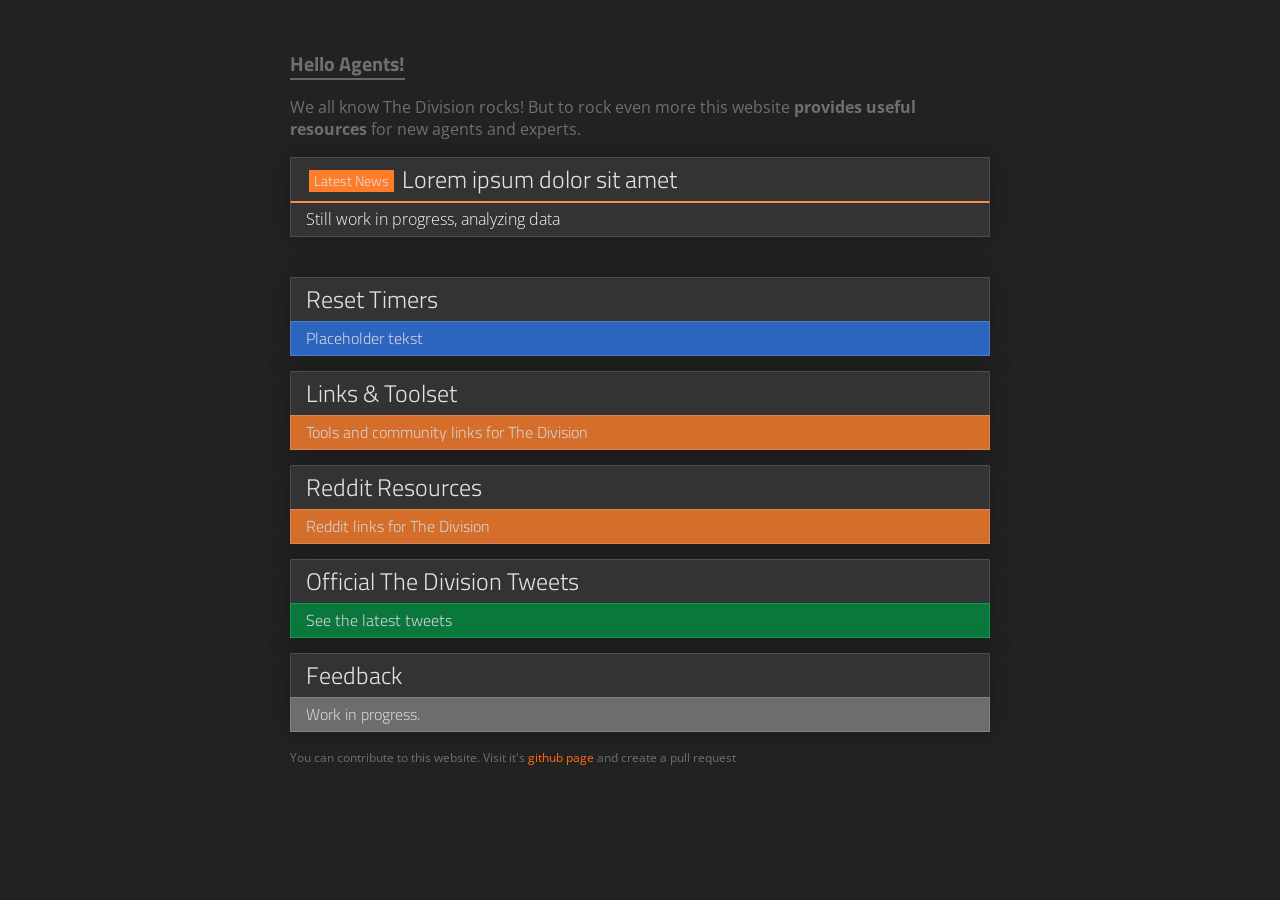
<file: index.html>
<!doctype html>
<html class="no-js" lang="">
<head>
    <meta charset="utf-8">
    <meta name="description" content="Collection of resources for new agents and experts.">
    <meta name="author" content="nevotheless">
    <meta name="keywords" content="thedivision, division, collection, informations, links, resources, newcomers, experts, veterans">
    <meta name="viewport" content="width=device-width,initial-scale=1">
    <title>The Division rocks! Collection of resources for new agents and experts.</title>
    <link href="http://static9.cdn.ubi.com/resource/en-US/game/tomclancy-thedivision/game/TheDivision_FavIcon_101572.png" rel="icon" type="image/ico">
    <link href="https://fonts.googleapis.com/css?family=Titillium+Web:400,300,200,600|Oswald:400,300|Open+Sans+Condensed:300,700|Open+Sans:400,300,600,300italic,400italic" rel="stylesheet" type="text/css">
    <!-- Place favicon.ico in the root directory -->
    <link rel="stylesheet" href="styles/main.css">
    <script src="scripts/vendor/modernizr.js"></script>
</head>

<body>
    <!--[if lt IE 10]>
      <p class="browserupgrade">You are using an <strong>outdated</strong> browser. Please <a href="http://browsehappy.com/">upgrade your browser</a> to improve your experience.</p>
    <![endif]-->
    <main>
        <div>
<h1>Hello Agents!</h1>
            <p>We all know The Division rocks! But to rock even more this website <b>provides useful resources</b> for new agents and experts.</p>
        </div>
            <section class="f">
                <h2><span class="badge badge-featured">Latest News</span> Lorem ipsum dolor sit amet</h2>
                <ul>
                    <li class="description">Still work in progress, analyzing data</li>
                </ul>
            </section>         
            
        <section class="unified officalBox toggleButton">
            <h2>Reset Timers</h2>
            <ul>
                <li class="description"><span>Placeholder tekst</span></li>
                <div id="extendOffical" class="toggleBox">
                    <li><span class="link-name">Daily Missions</span><span id="daily-1"></span></li>
                    <li><span class="link-name">Weekly Assignments</span><span class="link-url">Lorem</a></span></li>
                    <li><span class="link-name">Monthly Pass Holder Drop</span><span class="link-url">Lorem</a></span></li>                   
                    <li><span class="link-name">High Value Targets</span><span class="link-url">Lorem</a></span></li>
                    <li><span class="link-name">Vendors</span><span class="link-url">Lorem</a></span></li>    
                    <li><span class="link-name">Incursions</span><span class="link-url">Lorem</a></span></li> 
                    <li><span class="link-name">Premium Vendor</span><span class="link-url">Lorem</a></span></li>    
                    <li><span class="link-name">Dark Zone Weeklies</span><span class="link-url">Lorem</a></span></li> 
                    <li><span class="link-name">Dark Zone Monthlies</span><span class="link-url">Lorem</a></span></li>    
                    <li><span class="link-name">Global Events</span><span class="link-url">Early December</a></span></li>                                                                                                                      
                </div>
            </ul>
        </section>
       
        <section class="unified generalBox toggleButton">
            <h2>Links & Toolset</h2>
            <ul>
                <li class="description"><span>Tools and community links for The Division</span></li>
                <div id="extendGeneral" class="toggleBox">
                    <li><span class="link-name">Division Builds</span><span class="link-url"><a target="_blank" href="https://divisionbuilds.github.io/">Link</a></span></li>

                </div>
            </ul>
        </section>
        <section class="unified generalBox toggleButton">
            <h2>Reddit Resources</h2>
            <ul>
                <li class="description"><span>Reddit links for The Division</span></li>
                <div id="extendGeneral" class="toggleBox">
                    <li><span class="link-name">Division Builds</span><span class="link-url"><a target="_blank" href="https://divisionbuilds.github.io/">Link</a></span></li>

                </div>
            </ul>
        </section>        
		<!-- Twitter embedded -->
          <section class="unified sheetsBox toggleButton">
            <h2>Official The Division Tweets</h2>
            <ul>
                <li class="description"><span>See the latest tweets</span></li>
                <div id="extendSheets" class="toggleBox">
              <a class="twitter-timeline" data-lang="en" data-dnt="true" data-theme="transparant" data-link-color="#E95F28" href="https://twitter.com/TheDivisionGame?ref_src=twsrc%5Etfw"></a> <script async src="https://platform.twitter.com/widgets.js" charset="utf-8"></script>               </div>
            </ul>
        </section>        
       
        <section class="unified redditBox toggleButton">
            <h2>Feedback</h2>
            <ul>
                <li class="description"><span>Work in progress.</span></li>
                <div id="extendReddit" class="toggleBox">
                   <div id="disqus_thread"></div>
<script>

/**
*  RECOMMENDED CONFIGURATION VARIABLES: EDIT AND UNCOMMENT THE SECTION BELOW TO INSERT DYNAMIC VALUES FROM YOUR PLATFORM OR CMS.
*  LEARN WHY DEFINING THESE VARIABLES IS IMPORTANT: https://disqus.com/admin/universalcode/#configuration-variables*/
/*
var disqus_config = function () {
this.page.url = PAGE_URL;  // Replace PAGE_URL with your page's canonical URL variable
this.page.identifier = PAGE_IDENTIFIER; // Replace PAGE_IDENTIFIER with your page's unique identifier variable
};
*/
(function() { // DON'T EDIT BELOW THIS LINE
var d = document, s = d.createElement('script');
s.src = 'https://thedivision-thafridge-nl.disqus.com/embed.js';
s.setAttribute('data-timestamp', +new Date());
(d.head || d.body).appendChild(s);
})();
</script>
<noscript>Please enable JavaScript to view the <a href="https://disqus.com/?ref_noscript">comments powered by Disqus.</a></noscript>
                            
                </div>
            </ul>
        </section>
<!--
        <section class="unified toolsBox toggleButton">
            <h2>Tools!</h2>
            <ul>
                <li class="description"><span>Useful tools built by the community. Click to show them.</span></li>
                <div id="extendTools" class="toggleBox">
                    <li><span class="link-name">Miodec's Skill Calculator</span><span class="link-url"><a target="_blank" href="http://miodec.com/division/">miodec.com/division</a></span></li>
                    <li><span class="link-name">Dev Tracker</span><span class="link-url"><a target="_blank" href="https://division.zone/devtracker/">division.zone/devtracker</a></span></li>
                </div>
            </ul>
        </section>
        <section class="unified lfgBox toggleButton">
            <h2>Devtracker</h2>
            <ul>
                <li class="description"><span>Don't want to go Rogue alone? Click to show some Sites which could help you to find players.</span></li>
                <div id="extendLFG" class="toggleBox">
                    <li><span class="link-name">Division Clans</span><span class="link-url"><a target="_blank" href="http://divisionclans.com/">divisionclans.com</a></span></li>
                    <li><span class="link-name">the100.io PS4 Group</span><span class="link-url"><a target="_blank" href="https://www.the100.io/g/2420">join the ps4 group</a></span></li>
                    <li><span class="link-name">the100.io XB1 Group</span><span class="link-url"><a target="_blank" href="https://www.the100.io/g/2425">join the xb1 group</a></span></li>
                    <li><span class="link-name">the100.io PC Group</span><span class="link-url"><a target="_blank" href="https://www.the100.io/g/2426">join the pc group</a></span></li>
                </div>
            </ul>
        </section>
        <section class="unified betaBox toggleButton">
            <h2>The Division Patch notes</h2>
            <ul>
                <li class="description"><span>Placeholder tekst</span></li>
                <div id="extendBeta" class="toggleBox">
                    <li><span class="link-name">UPDATE 1.7.1 - PATCH NOTES</span><span class="link-url"><a target="_blank" href="https://tomclancy-thedivision.ubisoft.com/game/en-us/news/152-300713-16/update-171-patch-notes">Source Ubisoft The Division Site</a></span></li>
                     <li><span class="link-name">UPDATE 1.7.0 - PATCH NOTES</span><span class="link-url"><a target="_blank" href="https://tomclancy-thedivision.ubisoft.com/game/en-us/news/152-298795/update-17-patch-notes">Source Ubisoft The Division Site</a></span></li>                                      
                </div>
            </ul>
        </section>
        <section class="unified siteBox toggleButton">
            <h2>Site updates!</h2>
            <ul>
                <li class="description"><span>Placeholder tekst</span></li>
                <div id="extendTools" class="toggleBox">
                    <li><span class="link-name">Miodec's Skill Calculator</span><span class="link-url"><a target="_blank" href="http://miodec.com/division/">miodec.com/division</a></span></li>
                    <li><span class="link-name">Dev Tracker</span><span class="link-url"><a target="_blank" href="https://division.zone/devtracker/">division.zone/devtracker</a></span></li>
                </div>
            </ul>
        </section>  -->      
        <footer><small><p>You can contribute to this website. Visit it's <a target="_blank" href="https://github.com/thafridge/thedivision">github page</a> and create a pull request</small></footer>
    </main>
    <script src="scripts/vendor.js"></script>
    <script src="scripts/main.js"></script>
<script id="dsq-count-scr" src="//thedivision-thafridge-nl.disqus.com/count.js" async></script>
</body>

</html>
</file>
<file: styles/main.css>
@charset "UTF-8";

/*!-----------------------------------------------------------------------------
   Master Stylesheet.

   Project:       thedivision.rocks
   Version:       0.1.0
   Contributors:  Tim Kopplow <tim@mitium.net>
   URL:           https://twitter.com/timkopplow
   -------------------------------------------------------------------------- */
/*!-----------------------------------------------------------------------------
   Updated Stylesheet.

   Project:       thedivision.rocks
   Version:       0.2.1
   Contributors:  Weborigin <info@weborigin.nl>
   URL:           https://www.weborigin.nl
   -------------------------------------------------------------------------- */

/*! normalize.scss v0.1.0 | MIT License | based on git.io/normalize */

html {
    font-family: sans-serif;
    -ms-text-size-adjust: 100%;
    -webkit-text-size-adjust: 100%
}

body {
    margin: 0
}

article,
aside,
details,
figcaption,
figure,
footer,
header,
hgroup,
main,
menu,
nav,
section,
summary {
    display: block
}

audio,
canvas,
progress,
video {
    display: inline-block;
    vertical-align: baseline
}

audio:not([controls]) {
    display: none;
    height: 0
}

[hidden],
template {
    display: none
}

a {
    background-color: transparent
}

a:active,
a:hover {
    outline: 0
}

abbr[title] {
    border-bottom: 1px dotted
}

b,
strong {
    font-weight: 700
}

dfn {
    font-style: italic
}

h1 {
    font-size: 2em;
    margin: .67em 0
}

mark {
    background: #ff0;
    color: #000
}

small {
    font-size: 80%
}

sub,
sup {
    font-size: 75%;
    line-height: 0;
    position: relative;
    vertical-align: baseline
}

sup {
    top: -.5em
}

sub {
    bottom: -.25em
}

img {
    border: 0
}

svg:not(:root) {
    overflow: hidden
}

figure {
    margin: 1em 40px
}

hr {
    box-sizing: content-box;
    height: 0
}

pre {
    overflow: auto
}

code,
kbd,
pre,
samp {
    font-family: monospace;
    font-size: 1em
}

button,
input,
optgroup,
select,
textarea {
    color: inherit;
    font: inherit;
    margin: 0
}

button {
    overflow: visible
}

button,
select {
    text-transform: none
}

button,
html input[type=button],
input[type=reset],
input[type=submit] {
    -webkit-appearance: button;
    cursor: pointer
}

button[disabled],
html input[disabled] {
    cursor: default
}

button::-moz-focus-inner,
input::-moz-focus-inner {
    border: 0;
    padding: 0
}

input {
    line-height: normal
}

input[type=checkbox],
input[type=radio] {
    box-sizing: border-box;
    padding: 0
}

input[type=number]::-webkit-inner-spin-button,
input[type=number]::-webkit-outer-spin-button {
    height: auto
}

input[type=search] {
    -webkit-appearance: textfield;
    box-sizing: content-box
}

input[type=search]::-webkit-search-cancel-button,
input[type=search]::-webkit-search-decoration {
    -webkit-appearance: none
}

fieldset {
    border: 1px solid silver;
    margin: 0 2px;
    padding: .35em .625em .75em
}

legend {
    border: 0;
    padding: 0
}

textarea {
    overflow: auto
}

optgroup {
    font-weight: 700
}

table {
    border-collapse: collapse;
    border-spacing: 0
}

td,
th {
    padding: 0
}

.debug:before {
    background: #fafaaa;
    color: #333;
    content: "";
    left: 0;
    padding: .5rem .75rem;
    position: fixed;
    top: 0;
    z-index: 1
}

@media (max-width:39.9375rem) {
    .debug:before {
        content: "small (≤ 40rem)"
    }
}

@media (min-width:40rem) and (max-width:59.9375rem) {
    .debug:before {
        content: "medium (> 40rem and ≤ 60rem)"
    }
}

@media (min-width:60rem) and (max-width:79.9375rem) {
    .debug:before {
        content: "large (> 60rem and ≤ 80rem)"
    }
}

@media (min-width:80rem) and (max-width:119.9375rem) {
    .debug:before {
        content: "exra large (> 80rem and ≤ 120rem)"
    }
}

@media (min-width:120rem) {
    .debug:before {
        content: "above extra large (> 120rem)"
    }
}

:root {
    box-sizing: border-box
}

*,
:after,
:before {
    background-color: inherit;
    border-color: inherit;
    box-sizing: inherit
}

@media (max-width:39.9375rem) {
    .hidden-sm {
        display: none
    }
}

@media (min-width:40rem) and (max-width:59.9375rem) {
    .hidden-md {
        display: none
    }
}

@media (min-width:60rem) and (max-width:79.9375rem) {
    .hidden-lg {
        display: none
    }
}

@media (min-width:80rem) and (max-width:119.9375rem) {
    .hidden-xlg {
        display: none
    }
}

@media (min-width:120rem) {
    .hidden-xxlg {
        display: none
    }
}

:root {
    color: #333;
    font-family: Open Sans, sans-serif;
    font-size: 16px;
    line-height: 1.4;
    text-rendering: optimizeLegibility
}

.h1,
.h2,
.h3,
.h4,
.h5,
.h6,
h1,
h2,
h3,
h4,
h5,
h6 {
    color: #3c3c3b;
    font-family: Titillium Web, sans-serif;
    margin-top: 0
}

.h1,
h1 {
    font-size: 1.25rem;
    margin-bottom: 1.25rem
}

.h2,
h2 {
    font-size: 1.125rem;
    margin-bottom: 1.125rem
}

.h3,
h3 {
    font-size: 1.0625rem;
    margin-bottom: 1.0625rem
}

@media print {
    *,
    :after,
    :before,
    :first-letter,
    :first-line {
        background: transparent!important;
        color: #000!important;
        box-shadow: none!important;
        text-shadow: none!important
    }
    a,
    a:visited {
        text-decoration: underline
    }
    a[href]:after {
        content: " (" attr(href) ")"
    }
    abbr[title]:after {
        content: " (" attr(title) ")"
    }
    a[href^="#"]:after,
    a[href^="javascript:"]:after {
        content: ""
    }
    blockquote,
    pre {
        border: 1px solid #999;
        page-break-inside: avoid
    }
    thead {
        display: table-header-group
    }
    img,
    tr {
        page-break-inside: avoid
    }
    img {
        max-width: 100%!important
    }
    h2,
    h3,
    p {
        orphans: 3;
        widows: 3
    }
    h2,
    h3 {
        page-break-after: avoid
    }
}

.btn {
    background-color: #c8c8c8;
    border-radius: .125rem;
    border: 0;
    box-shadow: 0 .125rem .0625rem #9c9c9c;
    color: #333;
    display: block;
    line-height: inherit;
    outline: 0;
    padding: .875rem 1.125rem;
    text-align: center;
    text-decoration: none;
    width: 100%;
    word-wrap: break-word
}

.btn:not(:last-child) {
    margin-bottom: .75rem
}

.btn.-primary {
    background-color: #3c3c3b;
    color: #fbfbfb
}

body,
html {
    background: #222;
    -webkit-font-smoothing: antialiased
}

a,
a:link,
a:visited {
    color: #ff6d10;
    text-decoration: none!important
}

a:hover {
    color: #ff9c5d
}

.resetPerspective {
    -webkit-transform: perspective(700px) rotateY(5deg);
    transform: perspective(700px) rotateY(5deg)
}

.toggleButtonInline {
    padding: 5px 15px!important
}

.toggleButtonStandalone {
    text-align: center
}

.toggleButton {
    color: #fbfbfb;
    font-family: Open Sans, sans-serif;
    font-size: inherit;
    font-weight: 300;
    cursor: pointer
}

.toggleBox {
    display: none
}

.badge {
    background: #9c9c9c;
    padding: 0 5px;
    margin: 0 3px;
    font-size: .9rem;
    bottom: 1px;
    position: relative
}

.f {
    margin-bottom: 40px
}

.badge-featured {
    position: relative;
    bottom: 2px;
    background: #ff7d2a
}

.badge-offical {
    background: #6172b5!important
}

.badge-tools {
    background: #dd9f05!important
}

.badge-sheets {
    background: #673ab7!important
}

.badge-findplayers {
    background: #1c65d9!important
}

.badge-beta {
    background: #f33!important
}

.badge-site {
    background: #efff34!important
}

.agent-select {
    margin-bottom: 30px
}

.catTitle {
    display: inline-block
}

main {
    max-width: 43.75rem;
    margin: 50px auto;
    -webkit-transform: none;
    transform: none
}

main footer {
    font-size: .9rem
}

main div,
main footer {
    color: #6f6f6e
}

main div h1,
main footer h1 {
    display: -webkit-inline-box;
    display: -webkit-inline-flex;
    display: -ms-inline-flexbox;
    display: inline-flex;
    border-bottom: 2px solid #666;
    color: inherit;
    margin-bottom: 0
}

main div .togglePerspective,
main footer .togglePerspective {
    font-size: .8em;
    text-decoration: underline;
    cursor: pointer
}

main .vet h2 {
    border-bottom: 2px solid #f66!important
}

main section {
    -webkit-transition: ease-in .1s all;
    transition: ease-in .1s all;
    background: #333;
    border-radius: 2px;
    margin-bottom: 15px;
    box-shadow: 0 0 20px #1a1a1a
}

/*main section:hover {
    -webkit-transform: scale(1.1);
    transform: scale(1.1)
}*/

main section h2 {
    border-top: 1px solid #4d4d4d;
    border-left: 1px solid #4d4d4d;
    border-right: 1px solid #4d4d4d;
    border-top-left-radius: 2px;
    border-top-right-radius: 2px;
    margin-bottom: 0;
    font-family: Titillium Web, sans-serif;
    color: #e2e2e2;
    padding: 5px 15px;
    font-weight: 300;
    font-size: 1.5rem;
    border-bottom: 2px solid #ff8c43
}

main section ul {
    margin: 0;
    padding: 0;
    list-style: none
}

main section ul .featured {
    background: #ff8c43!important;
    color: #fbfbfb
}

main section ul .featured a {
    color: #fbfbfb;
    font-weight: 600
}

main section ul li {
    border-left: 1px solid #4d4d4d;
    border-right: 1px solid #4d4d4d;
    padding: 5px 15px;
    font-weight: 300;
    color: #fbfbfb;
    background: #3b3b3b
}

main section ul li span:first-child {
    margin-left: 0
}

main section ul li .link-name,
main section ul li .link-url {
    min-width: 300px;
    display: inline-block
}

main section ul li span {
    font-family: Titillium Web, sans-serif;
    color: #fbfbfb;
    margin: 0 10px
}

main section ul li:nth-child(odd) {
    background: #333
}

main section ul li:last-child {
    border-bottom-left-radius: 2px;
    border-bottom-right-radius: 2px;
    border-bottom: 1px solid #4d4d4d
}

main .unified .description {
    opacity: .8
}

main .redditBox h2 {
    border-bottom: #494948
}

main .redditBox .description {
    background: #7c7c7a;
    border: 1px solid #969694
}

main .generalBox h2 {
    border-bottom: #dc5600
}

main .generalBox .description {
    background: #ff7d2a;
    border: 1px solid #ff9c5d
}

main .officalBox h2 {
    border-bottom: #1650ac
}

main .officalBox .description {
    background: #2b72e4;
    border: 1px solid #5890e9
}

main .sheetsBox h2 {
    border-bottom: #003b1b
}

main .sheetsBox .description {
    background: #00883f;
    border: 1px solid #00bb56
}

.badge-beta {
    background: #f33!important
}

.badge-site {
    background: #f33!important
}

main .toolsBox .description {
    background: #dd9f05;
    border: 1px solid #fbd067
}

main .siteBox .description {
    background: #dd9f05;
    border: 1px solid #fbd067
}

main .lfgBox h2 {
    border-bottom: #512e90
}

main .lfgBox .description {
    background: #7446c4;
    border: 1px solid #916dd1
}

main .betaBox h2 {
    border-bottom: red
}

main .betaBox .description {
    background: #ff4d4d;
    border: 1px solid #ff8080
}

@media (max-width:960px) {
    body,
    html {
        padding: 5px
    }
    body main,
    html main {
        margin-top: 20px
    }
    body main,
    body main section:hover,
    html main,
    html main section:hover {
        -webkit-transform: none;
        transform: none
    }
}

@media (max-width:550px) {
    .link-name {
        min-width: 0!important
    }
    .link-url {
        min-width: 250px!important
    }
}
</file>
